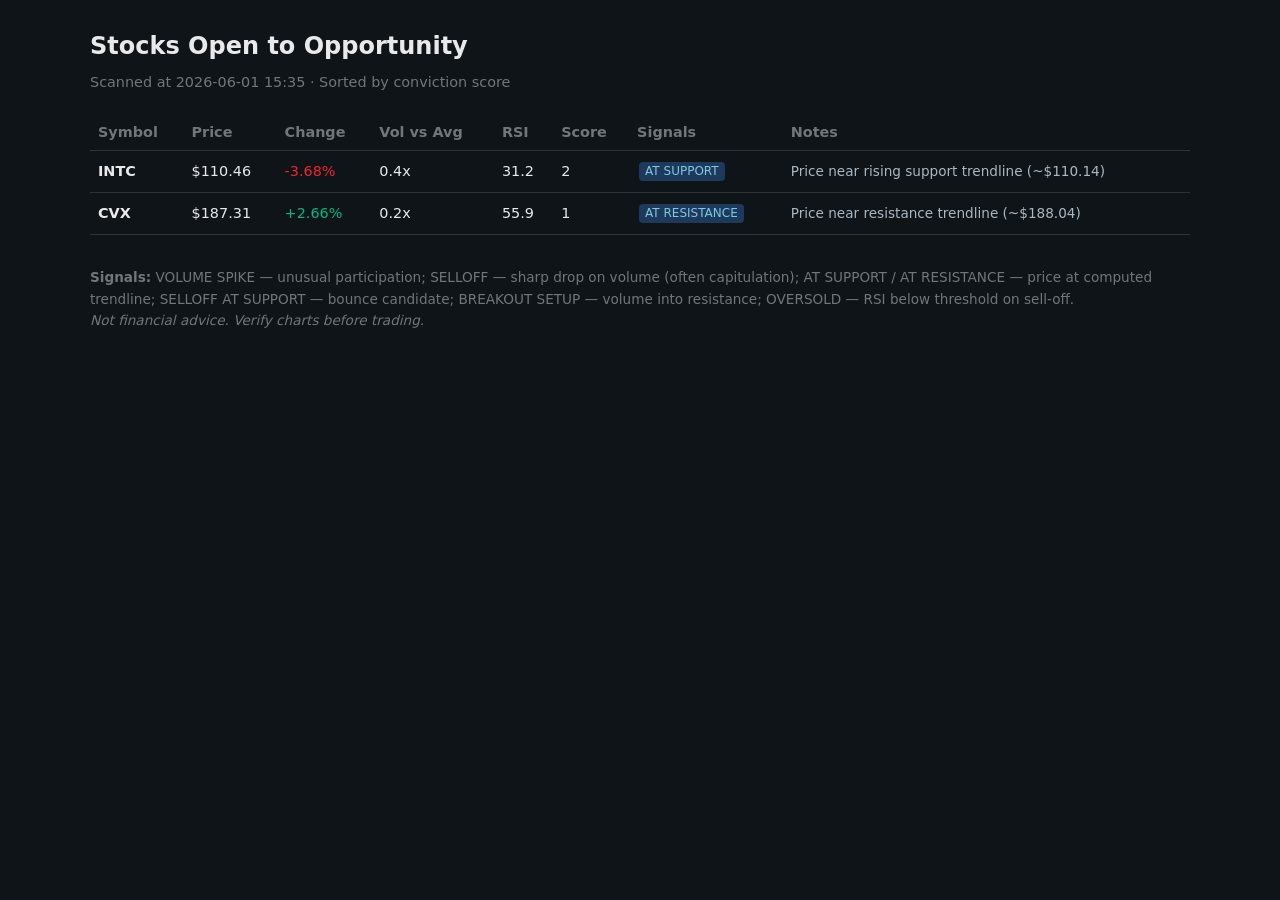
<file: output/opportunities.html>
<!DOCTYPE html>
<html lang="en">
<head>
  <meta charset="utf-8">
  <title>Stock Opportunity Screener</title>
  <style>
    :root { font-family: system-ui, sans-serif; background: #0f1419; color: #e7e9ea; }
    body { max-width: 1100px; margin: 2rem auto; padding: 0 1rem; }
    h1 { font-size: 1.5rem; margin-bottom: 0.25rem; }
    .meta { color: #71767b; margin-bottom: 1.5rem; font-size: 0.9rem; }
    table { width: 100%; border-collapse: collapse; font-size: 0.9rem; }
    th, td { padding: 0.6rem 0.5rem; text-align: left; border-bottom: 1px solid #2f3336; }
    th { color: #71767b; font-weight: 600; }
    .tag {
      display: inline-block; background: #1d3a5c; color: #7ec8e3;
      padding: 0.15rem 0.4rem; border-radius: 4px; margin: 0.1rem; font-size: 0.75rem;
    }
    .up { color: #00ba7c; }
    .down { color: #f4212e; }
    .notes { color: #aab8c2; font-size: 0.85rem; }
    .empty { text-align: center; padding: 2rem; color: #71767b; }
    .legend { margin-top: 2rem; font-size: 0.85rem; color: #71767b; line-height: 1.6; }
  </style>
</head>
<body>
  <h1>Stocks Open to Opportunity</h1>
  <p class="meta">Scanned at 2026-06-01 15:35 · Sorted by conviction score</p>
  <table>
    <thead>
      <tr>
        <th>Symbol</th><th>Price</th><th>Change</th><th>Vol vs Avg</th>
        <th>RSI</th><th>Score</th><th>Signals</th><th>Notes</th>
      </tr>
    </thead>
    <tbody>
        <tr>
          <td><strong>INTC</strong></td>
          <td>$110.46</td>
          <td class="down">-3.68%</td>
          <td>0.4x</td>
          <td>31.2</td>
          <td>2</td>
          <td><span class="tag">AT SUPPORT</span></td>
          <td class="notes">Price near rising support trendline (~$110.14)</td>
        </tr>
        <tr>
          <td><strong>CVX</strong></td>
          <td>$187.31</td>
          <td class="up">+2.66%</td>
          <td>0.2x</td>
          <td>55.9</td>
          <td>1</td>
          <td><span class="tag">AT RESISTANCE</span></td>
          <td class="notes">Price near resistance trendline (~$188.04)</td>
        </tr></tbody>
  </table>
  <div class="legend">
    <strong>Signals:</strong>
    VOLUME SPIKE — unusual participation;
    SELLOFF — sharp drop on volume (often capitulation);
    AT SUPPORT / AT RESISTANCE — price at computed trendline;
    SELLOFF AT SUPPORT — bounce candidate;
    BREAKOUT SETUP — volume into resistance;
    OVERSOLD — RSI below threshold on sell-off.
    <br><em>Not financial advice. Verify charts before trading.</em>
  </div>
</body>
</html>
</file>
